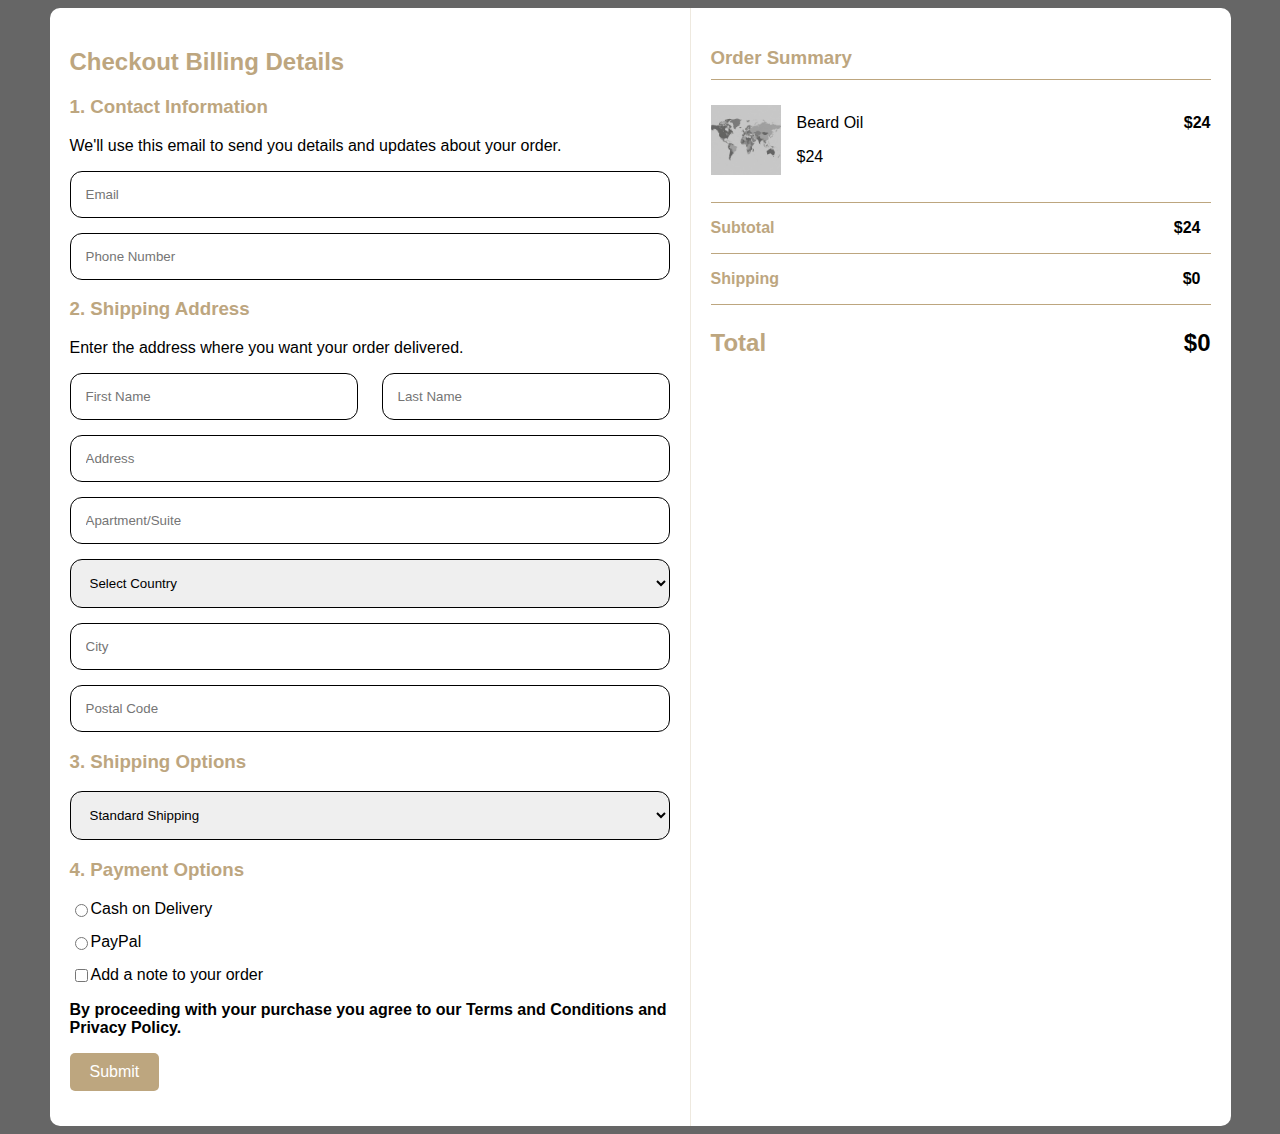
<file: index.html>
<!DOCTYPE html>
<html lang="en">
<head>
    <meta charset="UTF-8">
    <meta name="viewport" content="width=device-width, initial-scale=1.0">
    <link rel="stylesheet" href="style.css">
    <title>Checkout Billing Details</title>

</head>
<body>

    <div class="devzur_main-container">
        <div class="devzur_container">
            <h2>Checkout Billing Details</h2>
            <form action="/submit-billing-details" method="post">
    
                <!-- Contact Information -->
                <h3>1. Contact Information</h3>
                <p>We'll use this email to send you details and updates about your order.</p>
                <div class="devzur_form-group">
                    <input type="email" id="devzur_email" name="email" placeholder="Email" required>
                </div>
                <div class="devzur_form-group">
                    <input type="tel" id="devzur_phone" name="phone" placeholder="Phone Number" required>
                </div>
    
                <!-- Shipping Address -->
                <h3>2. Shipping Address</h3>
                <p>Enter the address where you want your order delivered.</p>
                <div class="devzur_inline-group">
                    <div class="devzur_form-group">
                        <input type="text" id="devzur_firstName" name="firstName" placeholder="First Name" required>
                    </div>
                    <div class="devzur_form-group">
                        <input type="text" id="devzur_lastName" name="lastName" placeholder="Last Name" required>
                    </div>
                </div>
                <div class="devzur_form-group">
                    <input type="text" id="devzur_address" name="address" placeholder="Address" required>
                </div>
                <div class="devzur_form-group">
                    <input type="text" id="devzur_apartment" name="apartment" placeholder="Apartment/Suite">
                </div>
                <div class="devzur_form-group">
                    <select id="devzur_country" name="country" required>
                        <option value="">Select Country</option>
                        <option value="USA">United States</option>
                        <option value="CAN">Canada</option>
                        <option value="UK">United Kingdom</option>
                        <!-- Add more countries as needed -->
                    </select>
                </div>
                <div class="devzur_form-group">
                    <input type="text" id="devzur_city" name="city" placeholder="City" required>
                </div>
                <div class="devzur_form-group">
                    <input type="text" id="devzur_postalCode" name="postalCode" placeholder="Postal Code" required>
                </div>
    
                <!-- Shipping Options -->
                <h3>3. Shipping Options</h3>
                <div class="devzur_form-group">
                    <select id="devzur_shippingMethod" name="shippingMethod" required>
                        <option value="standard">Standard Shipping</option>
                        <option value="express">Express Shipping</option>
                        <option value="overnight">Overnight Shipping</option>
                    </select>
                </div>
    
                <!-- Payment Options -->
                <h3>4. Payment Options</h3>
                <div class="devzur_form-group devzur_horizontal-group">
                    <input type="radio" id="devzur_cod" name="paymentMethod" value="COD" required>
                    <label for="devzur_cod">Cash on Delivery</label>
                </div>
                <div class="devzur_form-group devzur_horizontal-group">
                    <input type="radio" id="devzur_paypal" name="paymentMethod" value="PayPal" required>
                    <label for="devzur_paypal">PayPal</label>
                </div>
    
                <!-- Add Note -->
                <div class="devzur_form-group devzur_horizontal-group">
                    <input type="checkbox" id="devzur_addNote" name="addNote" onclick="toggleNoteInput(this)">
                    <label for="devzur_addNote">Add a note to your order</label>
                </div>
                <div id="devzur_noteInput" class="devzur_form-group devzur_hidden">
                    <textarea id="devzur_note" name="note" rows="4" placeholder="Order Note"></textarea>
                </div>
    
                <!-- Submit -->
                <p><b>By proceeding with your purchase you agree to our Terms and Conditions and Privacy Policy.</b></p>
                <div class="devzur_form-group">
                    <input type="submit" value="Submit">
                </div>
            </form>
        </div>
    
        <div class="devzur_order-summary">
            <h3>Order Summary</h3>
            <div class="devzur_order-sum-details-container">
                <div class="devzur_order-sum-details">
                    <img src="Gemini_Generated_Image.jpeg" alt="">
                    <div class="devzur_item-details">
                        <p>Beard Oil</p>
                        <p>$24</p>
                    </div>
                </div>
                <div class="dezvur_total-price">
                    <p>$24</p>
                </div>
            </div>
            <div class="devzur_subtotal">
                <p class="devzur_subtotal-p1">Subtotal</p>
                <p class="devzur_subtotal-p2">$24</p>
            </div>
            <div class="devzur_shipping">
                <p class="devzur_shipping-p1">Shipping</p>
                <p class="devzur_shipping-p2">$0</p>
            </div>
            <div class="devzur_total">
                <p class="devzur_total-p1">Total</p>
                <p class="devzur_total-p2">$0</p>
            </div>
        </div>
    </div>

    <script src="script.js"></script>


</body>
</html>
</file>
<file: style.css>
body {
    font-family: Arial, sans-serif;
    background-color: #666666;
}
.devzur_main-container{
    display: flex;
    justify-content: center;
    flex-wrap: wrap;
}
.devzur_container h3,h2{
    color: #bda67f;
}
.devzur_container {
    max-width: 600px;
    padding: 20px;
    /* border: 1px ssolid #bda67f; */
    border-radius:  10px 0  0 10px;
    background-color: #ffffff;
}

.devzur_form-group {
    margin-bottom: 15px;
    display: flex;
    align-items: center;
}

.devzur_form-group input[type="text"],
.devzur_form-group input[type="email"],
.devzur_form-group input[type="tel"],
.devzur_form-group select {
    flex: 2;
    padding: 15px;
    border: 1px solid #000000;
    border-radius: 12px;
    box-sizing: border-box;
}

.devzur_form-group textarea {
    width: 100%;
    padding: 10px;
    border: 1px solid #000000; /*ccccccccc */
    border-radius: 5px;
    box-sizing: border-box;
    resize: none;
}

.devzur_form-group input[type="checkbox"],
.devzur_form-group input[type="radio"] {
    margin-left: 5px;
    vertical-align: middle;
}

.devzur_form-group input[type="submit"] {
    background-color: #bda67f;
    color: white;
    border: none;
    cursor: pointer;
    padding: 10px 20px;
    border-radius: 5px;
    font-size: 16px;
}

.devzur_form-group input[type="submit"]:hover {
    background-color: #7e6f55;
}

.devzur_inline-group {
    display: flex;
    justify-content: space-between;
}

.devzur_inline-group .devzur_form-group {
    width: 48%;
    flex-direction: column;
}

.devzur_hidden {
    display: none;
}

#devzur_firstName,
#devzur_lastName {
    width: 100%;
}

.devzur_order-summary{
    width: 500px;
    background-color: rgb(255, 255, 255);
    color: #bda67f;
    padding: 20px;
    border-left: 1px solid #bda67f40;
    border-radius: 0 10px 10px 0;
}
.devzur_order-sum-details-container{
    display: flex;
    justify-content: space-between;
    border-bottom:1px solid #bda67f;
    padding-bottom: 20px;
}
.devzur_order-sum-details{
    display: flex;
    gap: 16px;
    color: black;
}
.devzur_order-sum-details img{
    width: 70px;
    height: 70px;
    margin-top: 7px;
}
.devzur_order-summary h3{
    border-bottom: 1px solid #bda67f;
    padding-bottom: 10px;
}
.dezvur_total-price{
    color: black;
    font-weight: bolder;
}
.devzur_subtotal,.devzur_shipping{
    display: flex;
    justify-content: space-between;
    border-bottom: 1px solid #bda67f;
}
.devzur_subtotal-p1,.devzur_shipping-p1{
    font-weight: bolder;
}
.devzur_subtotal-p2,.devzur_shipping-p2{
    color: black;
    font-weight: bolder;
    padding:0 10px;
}
.devzur_total{
    display: flex;
    justify-content: space-between;
}
.devzur_total-p1{
    font-size: 24px;
    font-weight: bolder;
}
.devzur_total-p2{
    font-size: 24px;
    font-weight: bold;
    color: black;
}

@media(max-width:1196px){
    .devzur_order-summary{
        width: 600px;
        border-radius: 10px 10px 0  0 ;
    }
    .devzur_container {
        border-radius:  0  0 10px 10px;
    }
    .devzur_main-container{
        display: flex;
        flex-direction: column-reverse;   
        justify-content: center;
        align-items: center;
        }
}
@media(max-width:657px){
    .devzur_order-summary{
        width:80%;
    }
    .devzur_container{
        width: 80%;

    }
}
/* @media(max-width:600px){
    .devzur_inline-group {
        flex-direction: column;
    }

} */
</file>
